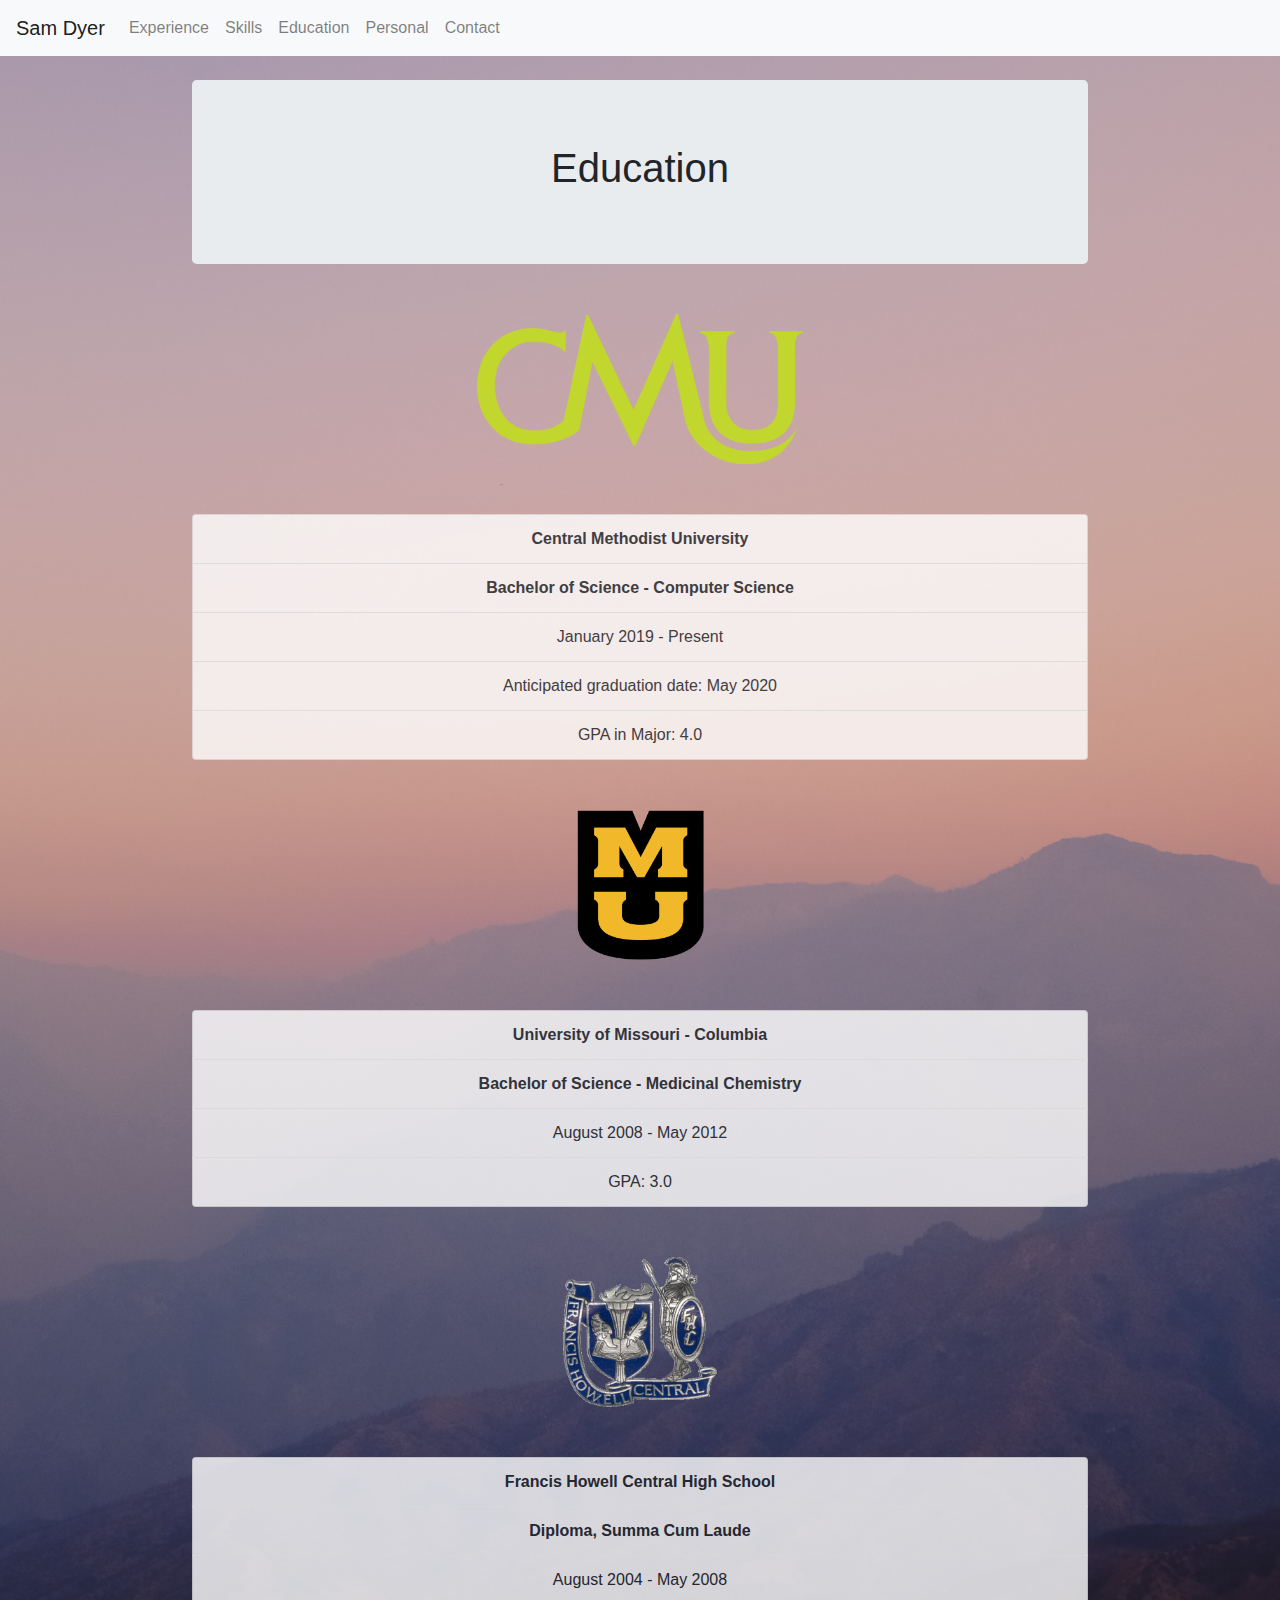
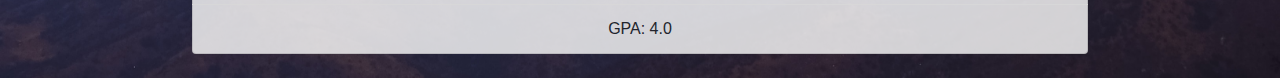
<file: education.html>
<!DOCTYPE html>
<html lang="en">

<head>
  <title>Sam Dyer</title>
  <meta charset="utf-8">
  <meta name="viewport" content="width=device-width, initial-scale=1, shrink-to-fit=no">
  <meta http-equiv="X-UA-Compatible" content="ie=edge">
  <link rel="stylesheet" href="https://maxcdn.bootstrapcdn.com/bootstrap/4.0.0/css/bootstrap.min.css" integrity="sha384-Gn5384xqQ1aoWXA+058RXPxPg6fy4IWvTNh0E263XmFcJlSAwiGgFAW/dAiS6JXm" crossorigin="anonymous">
  <link rel="stylesheet" type="text/css" href="styles.css" />
</head>

<body class="bg-image" data-spy="scroll data-offset="500" onload="loadNavBar()">
    <!--HEADER-->
    <nav class="navbar navbar-expand-lg navbar-light bg-light">
            <a class="navbar-brand" id="navBarBrand" href="index.html">Sam Dyer</a>
            <button id="hamburgerButton" class="navbar-toggler" type="button" data-toggle="collapse" data-target="#navbarSupportedContent">
                <span class="navbar-toggler-icon">
            </button>
            
            <div class="collapse navbar-collapse" id="navbarSupportedContent">
                <ul class="navbar-nav" id="navbarList">
                <li class="nav-item"><a class="nav-link" href="experience.html">Experience</a></li>
                    <li class="nav-item"><a class="nav-link" href="skills.html">Skills</a></li>
                    <li class="nav-item"><a class="nav-link" href="education.html">Education</a></li>
                    <li class="nav-item"><a class="nav-link" href="personal.html">Personal</a></li>
                    <li class="nav-item"><a class="nav-link" href="contact.html">Contact</a></li>
                </ul>
            </div>
        </nav>

    <!--MAIN CONTENT-->
    <div class="tab-content">
        <br/>
        <div id="education" class="tab-pane fade show active narrow">
            <div class="jumbotron text-center">
                <h1>Education</h1>
            </div>
            <img src="img/cmu.png" class="logo" />
            <ul class="list-group">
                <li class="list-group-item text-center sub-header"><strong>Central Methodist University</strong></li>
                <li class="list-group-item text-center"><strong>Bachelor of Science - Computer Science</strong></li>
                <li class="list-group-item text-center">January 2019 - Present</li>
                <li class="list-group-item text-center">Anticipated graduation date: May 2020</li>
                <li class="list-group-item text-center">GPA in Major: 4.0</li>
            </ul>
            <img src="img/mizzou.png" class="logo" />
            <ul class="list-group">
                <li class="list-group-item text-center sub-header"><strong>University of Missouri - Columbia</strong></li>
                <li class="list-group-item text-center"><strong>Bachelor of Science - Medicinal Chemistry</strong></li>
                <li class="list-group-item text-center">August 2008 - May 2012</li>
                <li class="list-group-item text-center">GPA: 3.0</li>
            </ul>
            <img src="img/fhc.png" class="logo" />
            <ul class="list-group">
                <li class="list-group-item text-center sub-header"><strong>Francis Howell Central High School</strong></li>
                <li class="list-group-item text-center"><strong>Diploma, Summa Cum Laude</strong></li>
                <li class="list-group-item text-center">August 2004 - May 2008</li>
                <li class="list-group-item text-center">GPA: 4.0</li>
                </ul>             
        </div>
    </div>
</br>
    <script src="https://code.jquery.com/jquery-3.2.1.slim.min.js" integrity="sha384-KJ3o2DKtIkvYIK3UENzmM7KCkRr/rE9/Qpg6aAZGJwFDMVNA/GpGFF93hXpG5KkN" crossorigin="anonymous"></script>
    <script src="https://cdnjs.cloudflare.com/ajax/libs/popper.js/1.12.9/umd/popper.min.js" integrity="sha384-ApNbgh9B+Y1QKtv3Rn7W3mgPxhU9K/ScQsAP7hUibX39j7fakFPskvXusvfa0b4Q" crossorigin="anonymous"></script>
    <script src="https://maxcdn.bootstrapcdn.com/bootstrap/4.0.0/js/bootstrap.min.js" integrity="sha384-JZR6Spejh4U02d8jOt6vLEHfe/JQGiRRSQQxSfFWpi1MquVdAyjUar5+76PVCmYl" crossorigin="anonymous"></script>
</body>
</html>
</file>
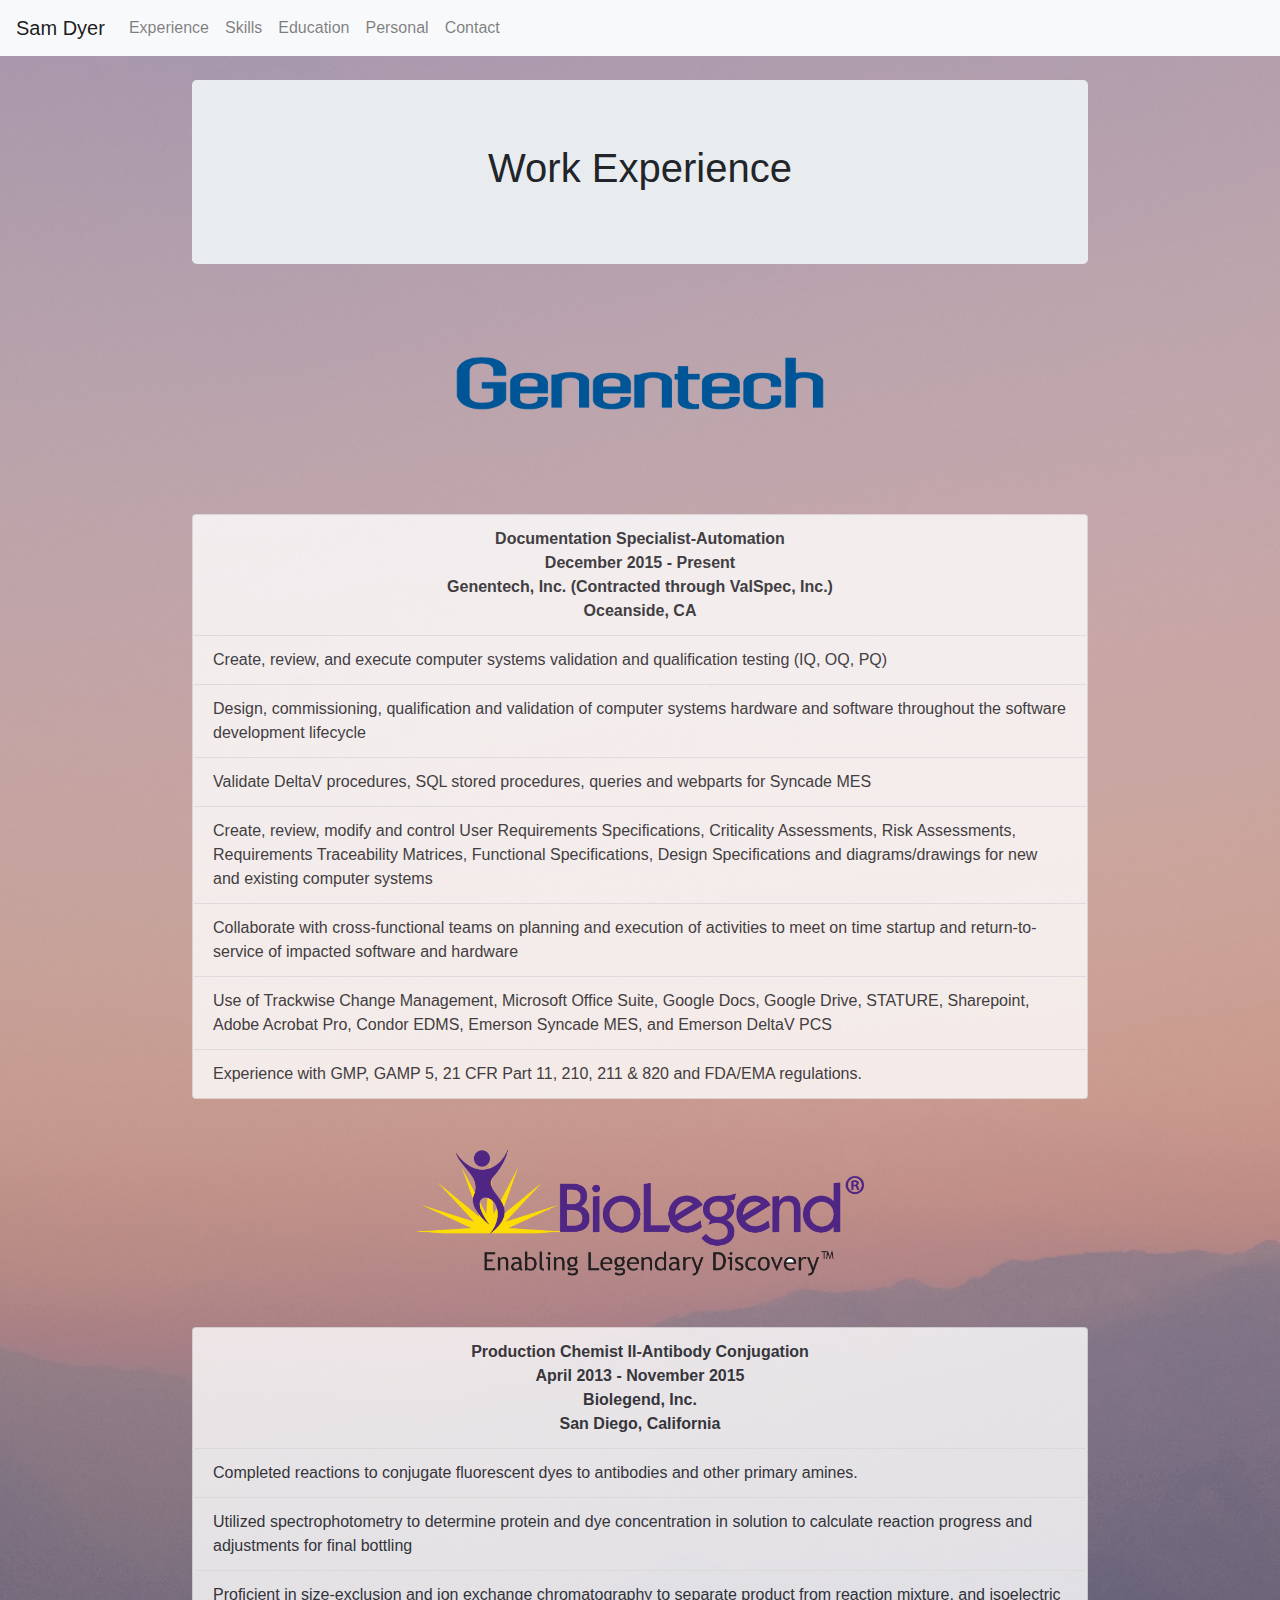
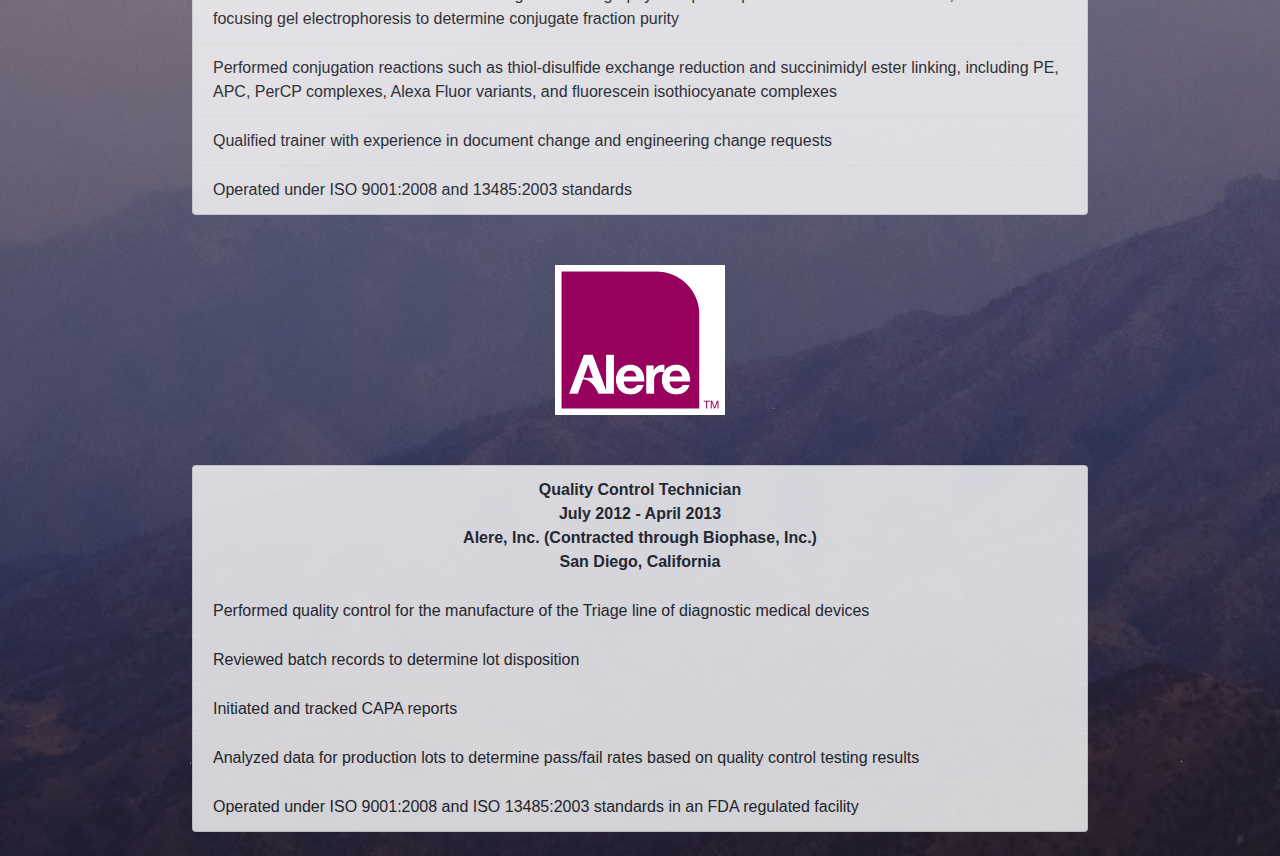
<file: experience.html>
<!DOCTYPE html>
<html lang="en">

<head>
  <title>Sam Dyer</title>
  <meta charset="utf-8">
  <meta name="viewport" content="width=device-width, initial-scale=1, shrink-to-fit=no">
  <meta http-equiv="X-UA-Compatible" content="ie=edge">
  <link rel="stylesheet" href="https://maxcdn.bootstrapcdn.com/bootstrap/4.0.0/css/bootstrap.min.css" integrity="sha384-Gn5384xqQ1aoWXA+058RXPxPg6fy4IWvTNh0E263XmFcJlSAwiGgFAW/dAiS6JXm" crossorigin="anonymous">
  <link rel="stylesheet" type="text/css" href="styles.css" />
</head>

<body class="bg-image" data-spy="scroll data-offset="500" onload="loadNavBar()">
    <!--HEADER-->
    <nav class="navbar navbar-expand-lg navbar-light bg-light">
            <a class="navbar-brand" id="navBarBrand" href="index.html">Sam Dyer</a>
            <button id="hamburgerButton" class="navbar-toggler" type="button" data-toggle="collapse" data-target="#navbarSupportedContent">
                <span class="navbar-toggler-icon">
            </button>
            
            <div class="collapse navbar-collapse" id="navbarSupportedContent">
                <ul class="navbar-nav" id="navbarList">
                <li class="nav-item"><a class="nav-link" href="experience.html">Experience</a></li>
                    <li class="nav-item"><a class="nav-link" href="skills.html">Skills</a></li>
                    <li class="nav-item"><a class="nav-link" href="education.html">Education</a></li>
                    <li class="nav-item"><a class="nav-link" href="personal.html">Personal</a></li>
                    <li class="nav-item"><a class="nav-link" href="contact.html">Contact</a></li>
                </ul>
            </div>
        </nav>

    <!--MAIN CONTENT-->
    <div class="tab-content">
        <br/>

        <div id="experience" class="tab-pane fade show active narrow">
            <div class="jumbotron text-center">
                <h1>Work Experience</h1>
            </div>
            <img src="img/gene.png" class="logo" />
            <ul class="list-group left">
                <li class="list-group-item text-center sub-header">
                    <strong>Documentation Specialist-Automation</strong>
                    <br/>
                    <strong>December 2015 - Present</strong>
                    <br/>
                    <strong>Genentech, Inc. (Contracted through ValSpec, Inc.)</strong>
                    <br/>
                    <strong>Oceanside, CA</strong>
                </li>
                <li class="list-group-item">Create, review, and execute computer systems validation and qualification testing (IQ, OQ, PQ)</li>
                <li class="list-group-item">Design, commissioning, qualification and validation of computer systems hardware and software throughout the software development lifecycle</li>
                <li class="list-group-item">Validate DeltaV procedures, SQL stored procedures, queries and webparts for Syncade MES</li>
                <li class="list-group-item">Create, review, modify and control User Requirements Specifications, Criticality Assessments, Risk Assessments, Requirements Traceability Matrices, Functional Specifications, Design Specifications and diagrams/drawings for new and existing computer systems</li>
                <li class="list-group-item">Collaborate with cross-functional teams on planning and execution of activities to meet on time startup and return-to-service of impacted software and hardware</li>
                <li class="list-group-item">Use of Trackwise Change Management, Microsoft Office Suite,  Google Docs, Google Drive, STATURE, Sharepoint, Adobe Acrobat Pro, Condor EDMS, Emerson Syncade MES, and Emerson DeltaV PCS</li>
                <li class="list-group-item">Experience with GMP, GAMP 5, 21 CFR Part 11, 210, 211 & 820 and FDA/EMA regulations.</li>
            </ul>
            <img src="img/biolegend.png" class="logo" />
            <ul class="list-group">
                <li class="list-group-item text-center sub-header">
                        <strong>Production Chemist II-Antibody Conjugation</strong>
                        <br/>
                        <strong>April 2013 - November 2015</strong>
                        <br/>
                        <strong>Biolegend, Inc.</strong>
                        <br/>
                        <strong>San Diego, California</strong>
                </li>
                <li class="list-group-item">Completed reactions to conjugate fluorescent dyes to antibodies and other primary amines.</li>
                <li class="list-group-item">Utilized spectrophotometry to determine protein and dye concentration in solution to calculate reaction progress and adjustments for final bottling</li>
                <li class="list-group-item">Proficient in size-exclusion and ion exchange chromatography to separate product from reaction mixture, and isoelectric focusing gel electrophoresis to determine conjugate fraction purity</li>
                <li class="list-group-item">Performed conjugation reactions such as thiol-disulfide exchange reduction and succinimidyl ester linking, including PE, APC, PerCP complexes, Alexa Fluor variants, and fluorescein isothiocyanate complexes</li>
                <li class="list-group-item">Qualified trainer with experience in document change and engineering change requests</li>
                <li class="list-group-item">Operated under ISO 9001:2008 and 13485:2003 standards</li>
            </ul>
            <img src="img/alere.png" class="logo" />
            <ul class="list-group">
                <li class="list-group-item text-center sub-header">
                        <strong>Quality Control Technician</strong>
                        <br/>
                        <strong>July 2012 - April 2013</strong>
                        <br/>
                        <strong>Alere, Inc. (Contracted through Biophase, Inc.)</strong>
                        <br/>
                        <strong>San Diego, California</strong>
                </li>
                <li class="list-group-item">Performed quality control for the manufacture of the Triage line of diagnostic medical devices</li>
                <li class="list-group-item">Reviewed batch records to determine lot disposition</li>
                <li class="list-group-item">Initiated and tracked CAPA reports</li>
                <li class="list-group-item">Analyzed data for production lots to determine pass/fail rates based on quality control testing results</li>
                <li class="list-group-item">Operated under ISO 9001:2008 and ISO 13485:2003 standards in an FDA regulated facility</li>
            </ul>
        </div>
    </div>
</br>
    <script src="https://code.jquery.com/jquery-3.2.1.slim.min.js" integrity="sha384-KJ3o2DKtIkvYIK3UENzmM7KCkRr/rE9/Qpg6aAZGJwFDMVNA/GpGFF93hXpG5KkN" crossorigin="anonymous"></script>
    <script src="https://cdnjs.cloudflare.com/ajax/libs/popper.js/1.12.9/umd/popper.min.js" integrity="sha384-ApNbgh9B+Y1QKtv3Rn7W3mgPxhU9K/ScQsAP7hUibX39j7fakFPskvXusvfa0b4Q" crossorigin="anonymous"></script>
    <script src="https://maxcdn.bootstrapcdn.com/bootstrap/4.0.0/js/bootstrap.min.js" integrity="sha384-JZR6Spejh4U02d8jOt6vLEHfe/JQGiRRSQQxSfFWpi1MquVdAyjUar5+76PVCmYl" crossorigin="anonymous"></script>
</body>
</html>
</file>
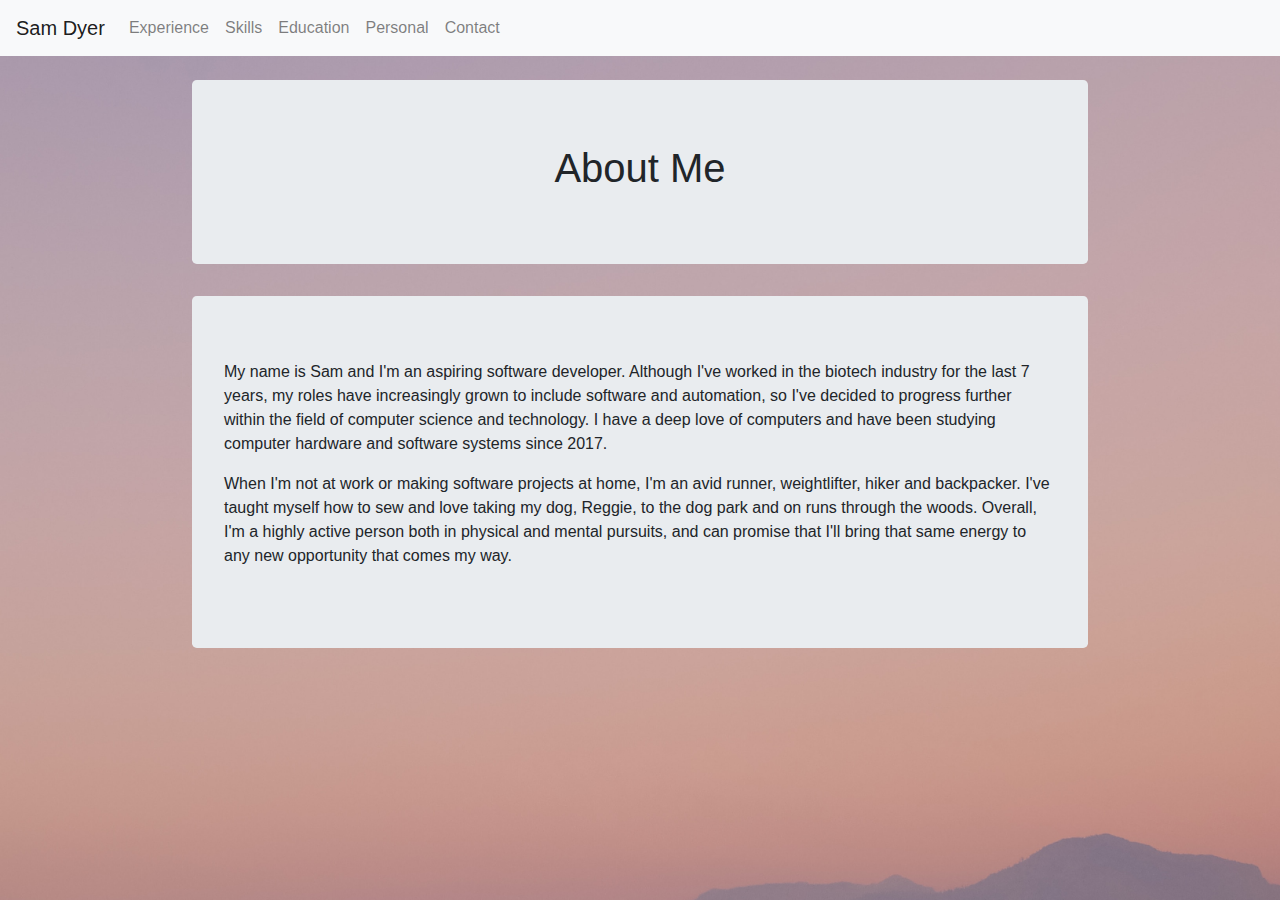
<file: personal.html>
<!DOCTYPE html>
<html lang="en">

<head>
  <title>Sam Dyer</title>
  <meta charset="utf-8">
  <meta name="viewport" content="width=device-width, initial-scale=1, shrink-to-fit=no">
  <meta http-equiv="X-UA-Compatible" content="ie=edge">
  <link rel="stylesheet" href="https://maxcdn.bootstrapcdn.com/bootstrap/4.0.0/css/bootstrap.min.css" integrity="sha384-Gn5384xqQ1aoWXA+058RXPxPg6fy4IWvTNh0E263XmFcJlSAwiGgFAW/dAiS6JXm" crossorigin="anonymous">
  <link rel="stylesheet" type="text/css" href="styles.css" />
</head>

<body class="bg-image" data-spy="scroll data-offset="500" onload="loadNavBar()">
    <!--HEADER-->
    <nav class="navbar navbar-expand-lg navbar-light bg-light">
            <a class="navbar-brand" id="navBarBrand" href="index.html">Sam Dyer</a>
            <button id="hamburgerButton" class="navbar-toggler" type="button" data-toggle="collapse" data-target="#navbarSupportedContent">
                <span class="navbar-toggler-icon">
            </button>
            
            <div class="collapse navbar-collapse" id="navbarSupportedContent">
                <ul class="navbar-nav" id="navbarList">
                <li class="nav-item"><a class="nav-link" href="experience.html">Experience</a></li>
                    <li class="nav-item"><a class="nav-link" href="skills.html">Skills</a></li>
                    <li class="nav-item"><a class="nav-link" href="education.html">Education</a></li>
                    <li class="nav-item"><a class="nav-link" href="personal.html">Personal</a></li>
                    <li class="nav-item"><a class="nav-link" href="contact.html">Contact</a></li>
                </ul>
            </div>
        </nav>

    <!--MAIN CONTENT-->
    <div class="tab-content">
        <br/>
        <div id="personal" class="tab-pane fade show active narrow">
            <div class="jumbotron text-center">
                <h1>About Me</h1>
            </div>
        <div class="jumbotron">        
            <p>
                My name is Sam and I'm an aspiring software developer. Although I've worked in the biotech industry for the last 7 years, my roles have increasingly grown to include
                software and automation, so I've decided to progress further within the field of computer science and technology. I have a deep love of computers and have been studying computer hardware and software
                systems since 2017.
            </p>
            <p>
                When I'm not at work or making software projects at home, I'm an avid runner, weightlifter, hiker and backpacker. I've taught myself
                how to sew and love taking my dog, Reggie, to the dog park and on runs through the woods. Overall, I'm a highly active person both in physical and mental pursuits,
                and can promise that I'll bring that same energy to any new opportunity that comes my way.
            </p>
        </div>
    </div>
</br>
    <script src="https://code.jquery.com/jquery-3.2.1.slim.min.js" integrity="sha384-KJ3o2DKtIkvYIK3UENzmM7KCkRr/rE9/Qpg6aAZGJwFDMVNA/GpGFF93hXpG5KkN" crossorigin="anonymous"></script>
    <script src="https://cdnjs.cloudflare.com/ajax/libs/popper.js/1.12.9/umd/popper.min.js" integrity="sha384-ApNbgh9B+Y1QKtv3Rn7W3mgPxhU9K/ScQsAP7hUibX39j7fakFPskvXusvfa0b4Q" crossorigin="anonymous"></script>
    <script src="https://maxcdn.bootstrapcdn.com/bootstrap/4.0.0/js/bootstrap.min.js" integrity="sha384-JZR6Spejh4U02d8jOt6vLEHfe/JQGiRRSQQxSfFWpi1MquVdAyjUar5+76PVCmYl" crossorigin="anonymous"></script>
</body>
</html>
</file>
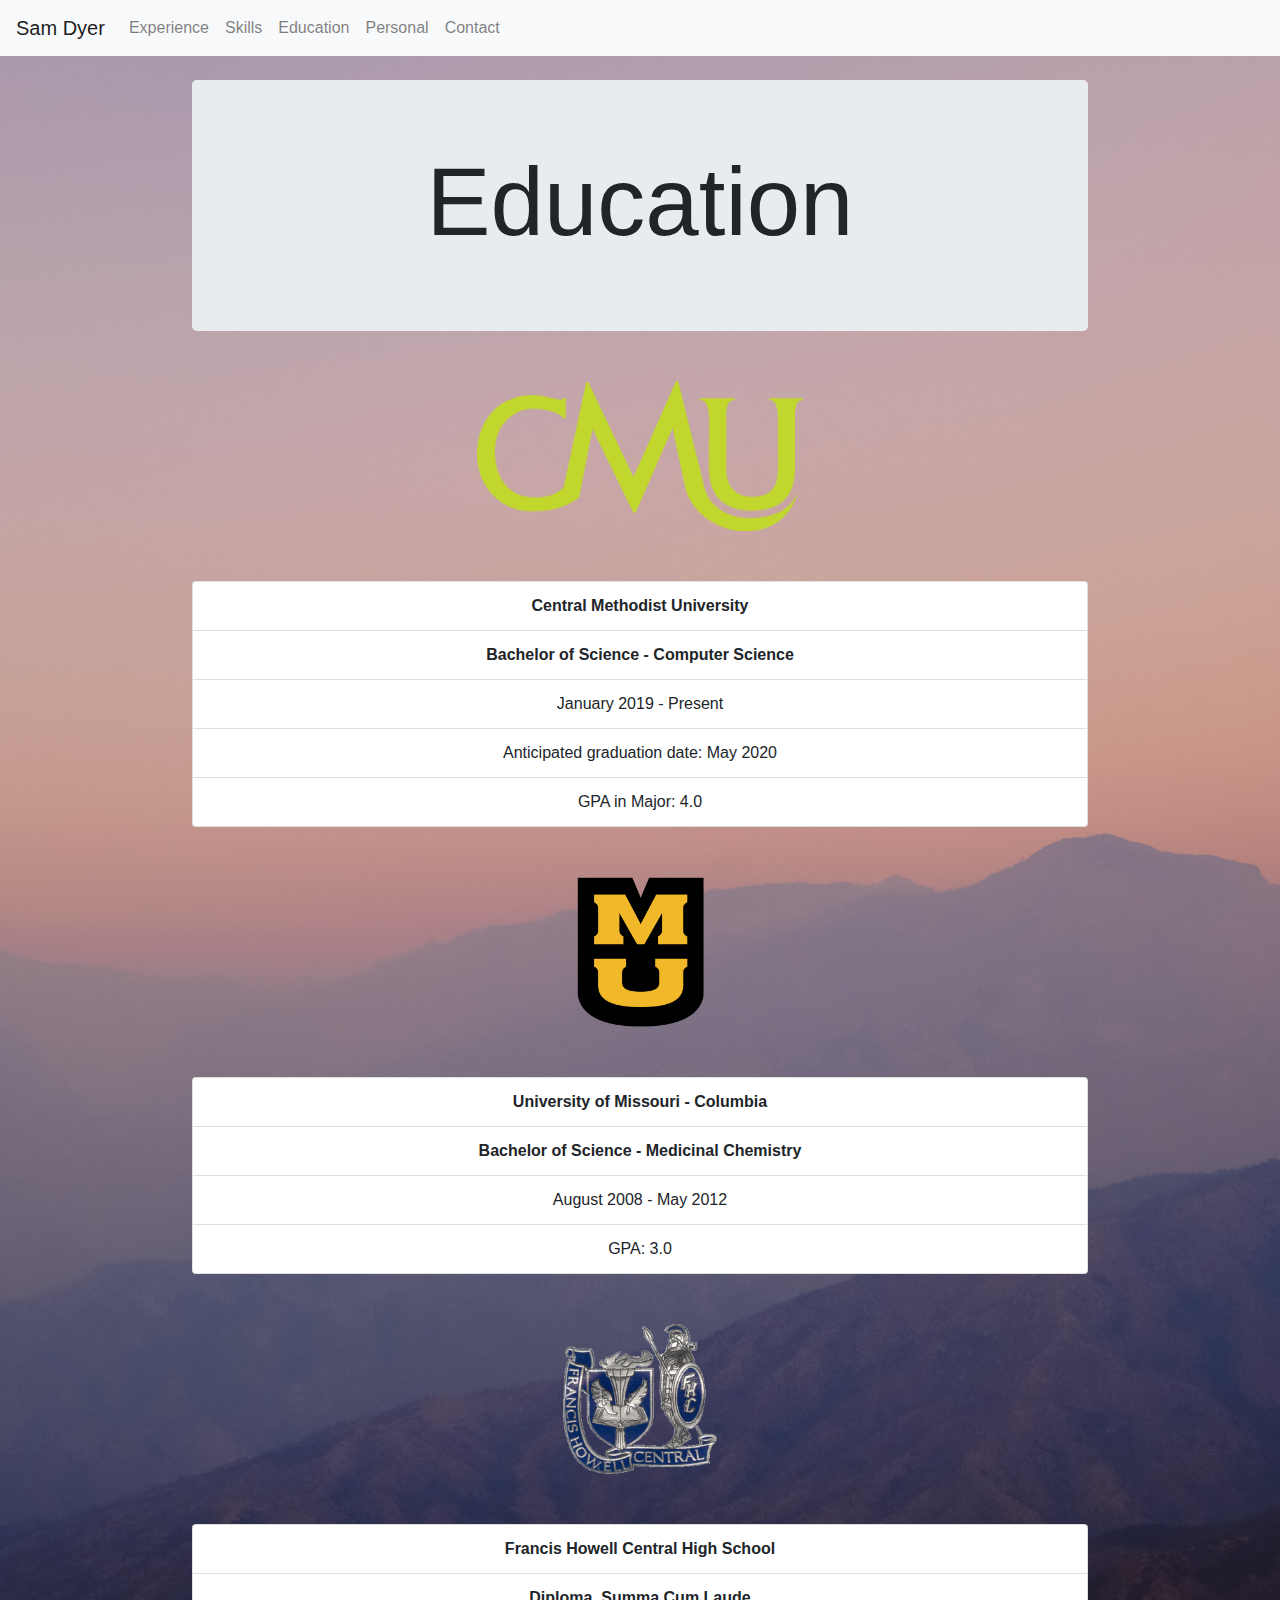
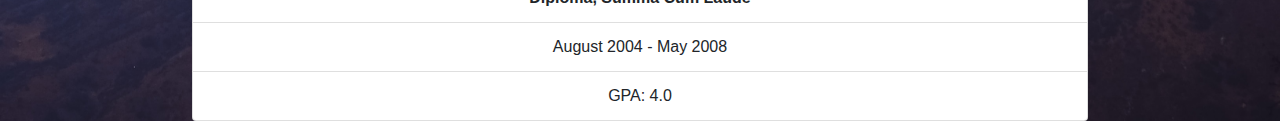
<file: resume/education.html>
<!DOCTYPE html>
<html lang="en">

<head>
  <title>Sam Dyer</title>
  <meta charset="utf-8">
  <meta name="viewport" content="width=device-width, initial-scale=1, shrink-to-fit=no">
  <meta http-equiv="X-UA-Compatible" content="ie=edge">
  <link rel="stylesheet" href="https://maxcdn.bootstrapcdn.com/bootstrap/4.0.0/css/bootstrap.min.css" integrity="sha384-Gn5384xqQ1aoWXA+058RXPxPg6fy4IWvTNh0E263XmFcJlSAwiGgFAW/dAiS6JXm" crossorigin="anonymous">
  <link rel="stylesheet" type="text/css" href="styles.css" />
  <script src="scripts.js"></script>
</head>

<body class="bg-image" data-spy="scroll data-offset="500" onload="loadNavBar()">
    <!--HEADER-->
    <nav class="navbar navbar-expand-lg navbar-light bg-light">
            <a class="navbar-brand" id="navBarBrand" href="index.html">Sam Dyer</a>
            <button id="hamburgerButton" class="navbar-toggler" type="button" data-toggle="collapse" data-target="#navbarSupportedContent">
                <span class="navbar-toggler-icon">
            </button>
            
            <div class="collapse navbar-collapse" id="navbarSupportedContent">
                <ul class="navbar-nav" id="navbarList">
                <li class="nav-item"><a class="nav-link" href="experience.html">Experience</a></li>
                    <li class="nav-item"><a class="nav-link" href="skills.html">Skills</a></li>
                    <li class="nav-item"><a class="nav-link" href="education.html">Education</a></li>
                    <li class="nav-item"><a class="nav-link" href="personal.html">Personal</a></li>
                    <li class="nav-item"><a class="nav-link" href="contact.html">Contact</a></li>
                </ul>
            </div>
        </nav>

    <!--MAIN CONTENT-->
    <div class="tab-content">
        <br/>
        <div id="education" class="tab-pane fade show active narrow">
            <div class="jumbotron text-center">
                <h1 class="display-1">Education</h1>
            </div>
            <img src="img/cmu.png" class="logo" />
            <ul class="list-group">
                <li class="list-group-item text-center sub-header"><strong>Central Methodist University</strong></li>
                <li class="list-group-item text-center"><strong>Bachelor of Science - Computer Science</strong></li>
                <li class="list-group-item text-center">January 2019 - Present</li>
                <li class="list-group-item text-center">Anticipated graduation date: May 2020</li>
                <li class="list-group-item text-center">GPA in Major: 4.0</li>
            </ul>
            <img src="img/mizzou.png" class="logo" />
            <ul class="list-group">
                <li class="list-group-item text-center sub-header"><strong>University of Missouri - Columbia</strong></li>
                <li class="list-group-item text-center"><strong>Bachelor of Science - Medicinal Chemistry</strong></li>
                <li class="list-group-item text-center">August 2008 - May 2012</li>
                <li class="list-group-item text-center">GPA: 3.0</li>
            </ul>
            <img src="img/fhc.png" class="logo" />
            <ul class="list-group">
                <li class="list-group-item text-center sub-header"><strong>Francis Howell Central High School</strong></li>
                <li class="list-group-item text-center"><strong>Diploma, Summa Cum Laude</strong></li>
                <li class="list-group-item text-center">August 2004 - May 2008</li>
                <li class="list-group-item text-center">GPA: 4.0</li>
                </ul>             
        </div>
    </div>

    <script src="https://code.jquery.com/jquery-3.2.1.slim.min.js" integrity="sha384-KJ3o2DKtIkvYIK3UENzmM7KCkRr/rE9/Qpg6aAZGJwFDMVNA/GpGFF93hXpG5KkN" crossorigin="anonymous"></script>
    <script src="https://cdnjs.cloudflare.com/ajax/libs/popper.js/1.12.9/umd/popper.min.js" integrity="sha384-ApNbgh9B+Y1QKtv3Rn7W3mgPxhU9K/ScQsAP7hUibX39j7fakFPskvXusvfa0b4Q" crossorigin="anonymous"></script>
    <script src="https://maxcdn.bootstrapcdn.com/bootstrap/4.0.0/js/bootstrap.min.js" integrity="sha384-JZR6Spejh4U02d8jOt6vLEHfe/JQGiRRSQQxSfFWpi1MquVdAyjUar5+76PVCmYl" crossorigin="anonymous"></script>
</body>
</html>
</file>
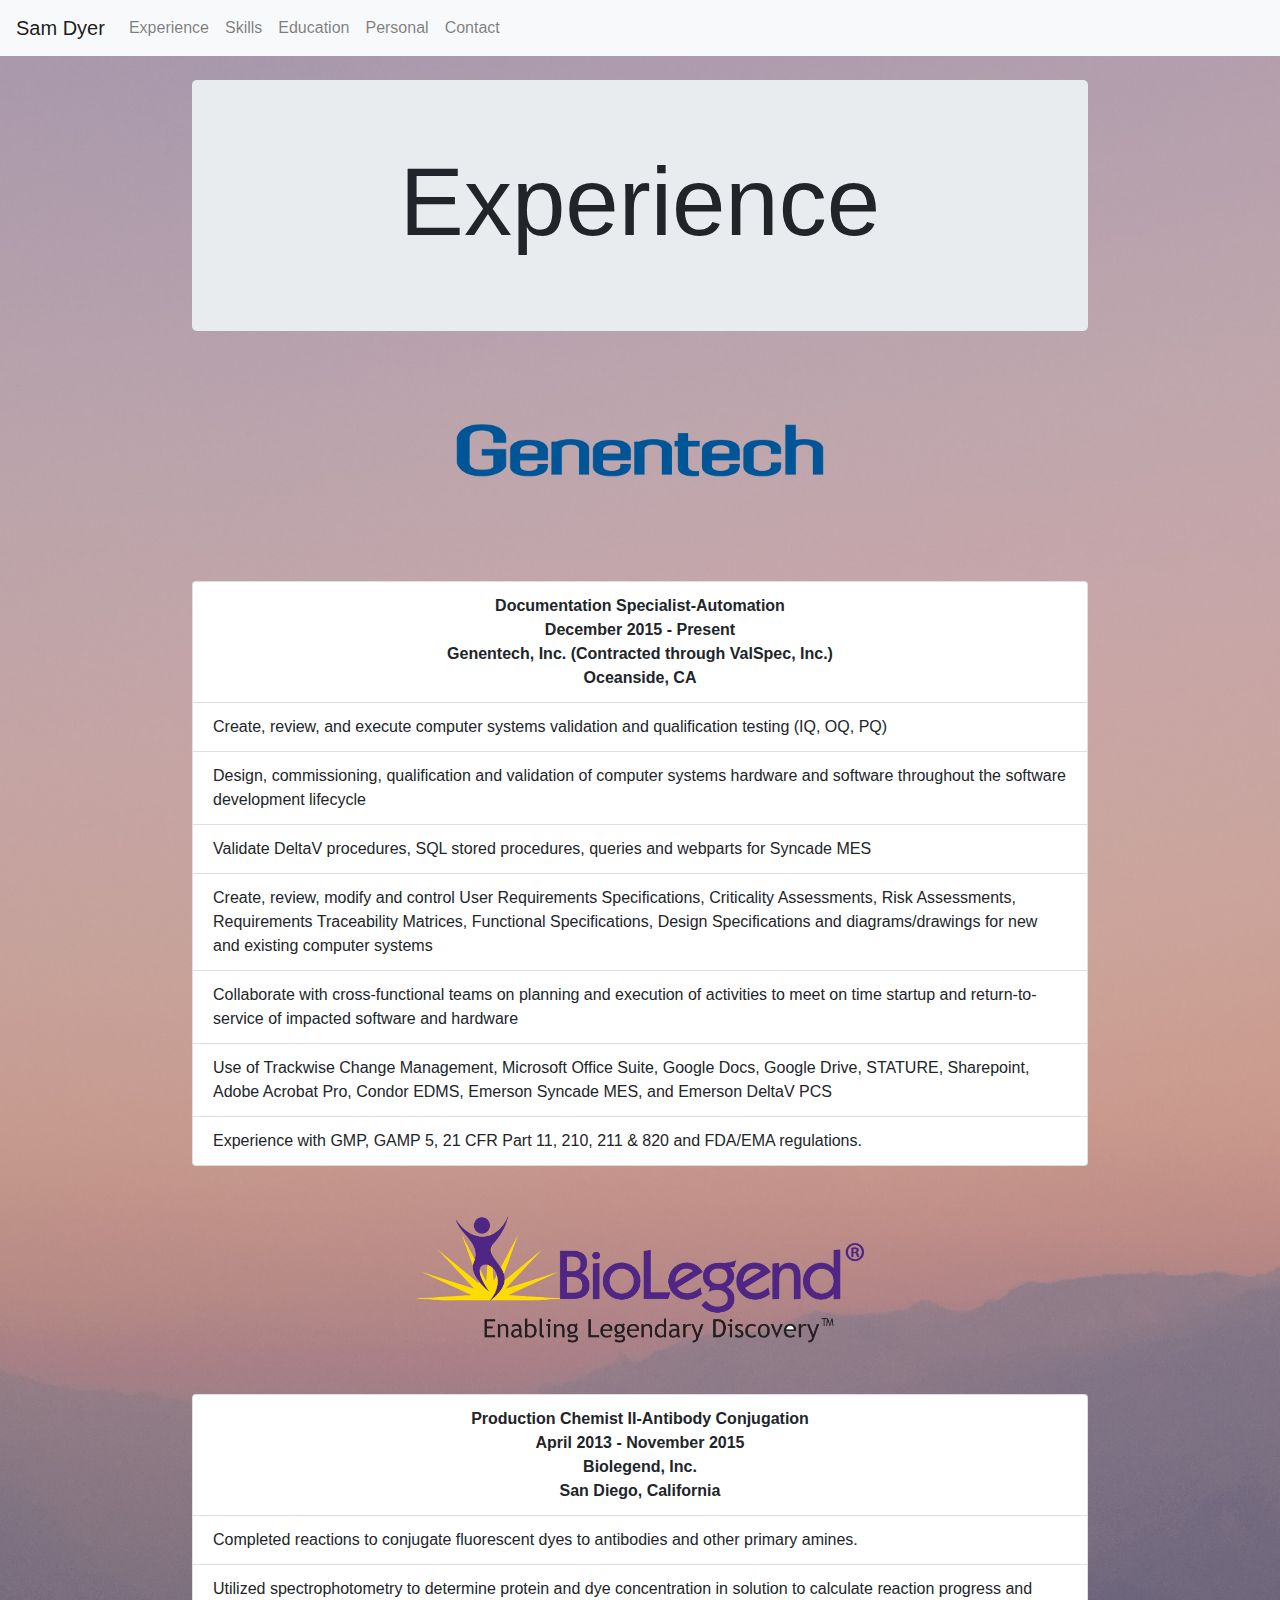
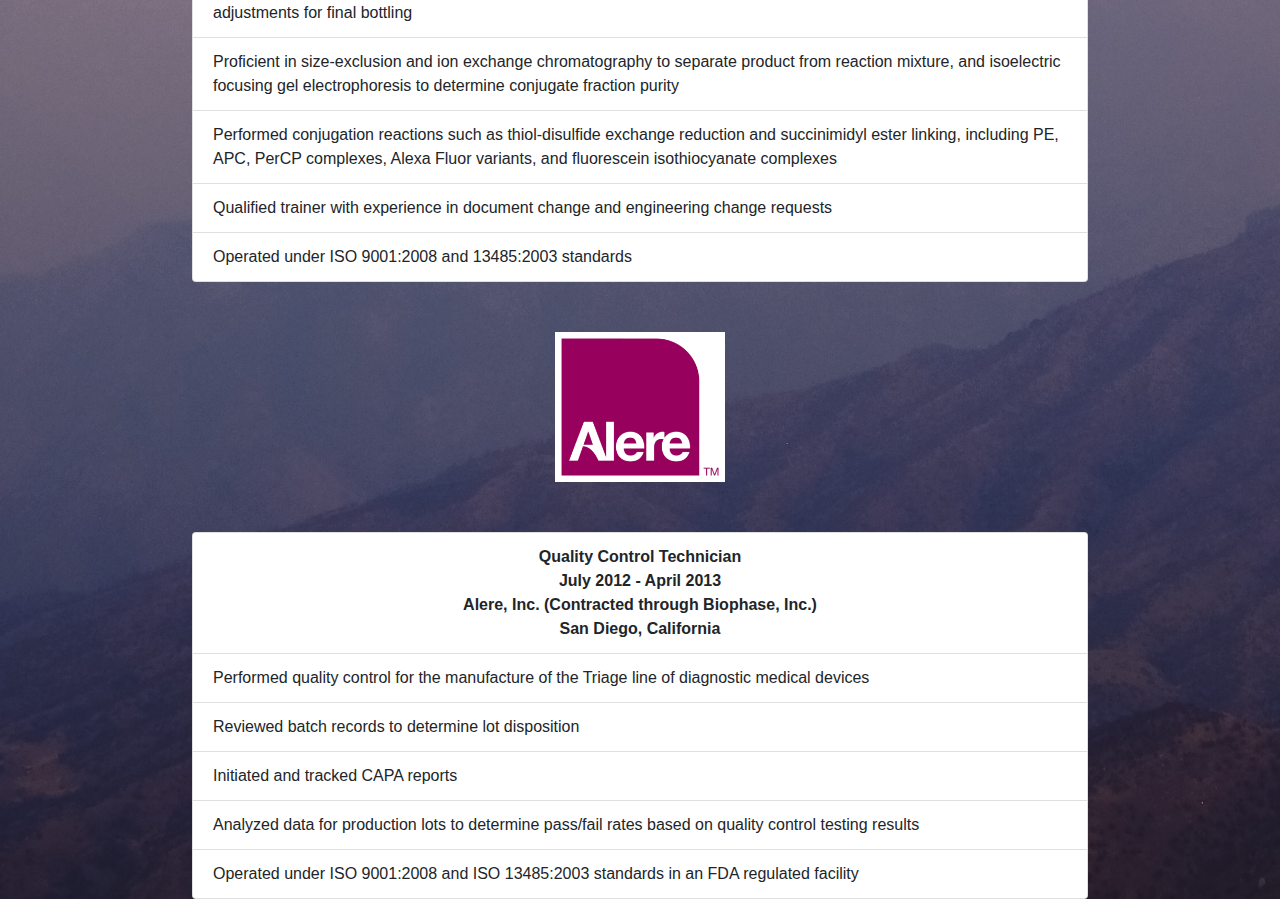
<file: resume/experience.html>
<!DOCTYPE html>
<html lang="en">

<head>
  <title>Sam Dyer</title>
  <meta charset="utf-8">
  <meta name="viewport" content="width=device-width, initial-scale=1, shrink-to-fit=no">
  <meta http-equiv="X-UA-Compatible" content="ie=edge">
  <link rel="stylesheet" href="https://maxcdn.bootstrapcdn.com/bootstrap/4.0.0/css/bootstrap.min.css" integrity="sha384-Gn5384xqQ1aoWXA+058RXPxPg6fy4IWvTNh0E263XmFcJlSAwiGgFAW/dAiS6JXm" crossorigin="anonymous">
  <link rel="stylesheet" type="text/css" href="styles.css" />
  <script src="scripts.js"></script>
</head>

<body class="bg-image" data-spy="scroll data-offset="500" onload="loadNavBar()">
    <!--HEADER-->
    <nav class="navbar navbar-expand-lg navbar-light bg-light">
            <a class="navbar-brand" id="navBarBrand" href="index.html">Sam Dyer</a>
            <button id="hamburgerButton" class="navbar-toggler" type="button" data-toggle="collapse" data-target="#navbarSupportedContent">
                <span class="navbar-toggler-icon">
            </button>
            
            <div class="collapse navbar-collapse" id="navbarSupportedContent">
                <ul class="navbar-nav" id="navbarList">
                <li class="nav-item"><a class="nav-link" href="experience.html">Experience</a></li>
                    <li class="nav-item"><a class="nav-link" href="skills.html">Skills</a></li>
                    <li class="nav-item"><a class="nav-link" href="education.html">Education</a></li>
                    <li class="nav-item"><a class="nav-link" href="personal.html">Personal</a></li>
                    <li class="nav-item"><a class="nav-link" href="contact.html">Contact</a></li>
                </ul>
            </div>
        </nav>

    <!--MAIN CONTENT-->
    <div class="tab-content">
        <br/>

        <div id="experience" class="tab-pane fade show active narrow">
            <div class="jumbotron text-center">
                <h1 class="display-1">Experience</h1>
            </div>
            <img src="img/gene.png" class="logo" />
            <ul class="list-group left">
                <li class="list-group-item text-center sub-header">
                    <strong>Documentation Specialist-Automation</strong>
                    <br/>
                    <strong>December 2015 - Present</strong>
                    <br/>
                    <strong>Genentech, Inc. (Contracted through ValSpec, Inc.)</strong>
                    <br/>
                    <strong>Oceanside, CA</strong>
                </li>
                <li class="list-group-item">Create, review, and execute computer systems validation and qualification testing (IQ, OQ, PQ)</li>
                <li class="list-group-item">Design, commissioning, qualification and validation of computer systems hardware and software throughout the software development lifecycle</li>
                <li class="list-group-item">Validate DeltaV procedures, SQL stored procedures, queries and webparts for Syncade MES</li>
                <li class="list-group-item">Create, review, modify and control User Requirements Specifications, Criticality Assessments, Risk Assessments, Requirements Traceability Matrices, Functional Specifications, Design Specifications and diagrams/drawings for new and existing computer systems</li>
                <li class="list-group-item">Collaborate with cross-functional teams on planning and execution of activities to meet on time startup and return-to-service of impacted software and hardware</li>
                <li class="list-group-item">Use of Trackwise Change Management, Microsoft Office Suite,  Google Docs, Google Drive, STATURE, Sharepoint, Adobe Acrobat Pro, Condor EDMS, Emerson Syncade MES, and Emerson DeltaV PCS</li>
                <li class="list-group-item">Experience with GMP, GAMP 5, 21 CFR Part 11, 210, 211 & 820 and FDA/EMA regulations.</li>
            </ul>
            <img src="img/biolegend.png" class="logo" />
            <ul class="list-group">
                <li class="list-group-item text-center sub-header">
                        <strong>Production Chemist II-Antibody Conjugation</strong>
                        <br/>
                        <strong>April 2013 - November 2015</strong>
                        <br/>
                        <strong>Biolegend, Inc.</strong>
                        <br/>
                        <strong>San Diego, California</strong>
                </li>
                <li class="list-group-item">Completed reactions to conjugate fluorescent dyes to antibodies and other primary amines.</li>
                <li class="list-group-item">Utilized spectrophotometry to determine protein and dye concentration in solution to calculate reaction progress and adjustments for final bottling</li>
                <li class="list-group-item">Proficient in size-exclusion and ion exchange chromatography to separate product from reaction mixture, and isoelectric focusing gel electrophoresis to determine conjugate fraction purity</li>
                <li class="list-group-item">Performed conjugation reactions such as thiol-disulfide exchange reduction and succinimidyl ester linking, including PE, APC, PerCP complexes, Alexa Fluor variants, and fluorescein isothiocyanate complexes</li>
                <li class="list-group-item">Qualified trainer with experience in document change and engineering change requests</li>
                <li class="list-group-item">Operated under ISO 9001:2008 and 13485:2003 standards</li>
            </ul>
            <img src="img/alere.png" class="logo" />
            <ul class="list-group">
                <li class="list-group-item text-center sub-header">
                        <strong>Quality Control Technician</strong>
                        <br/>
                        <strong>July 2012 - April 2013</strong>
                        <br/>
                        <strong>Alere, Inc. (Contracted through Biophase, Inc.)</strong>
                        <br/>
                        <strong>San Diego, California</strong>
                </li>
                <li class="list-group-item">Performed quality control for the manufacture of the Triage line of diagnostic medical devices</li>
                <li class="list-group-item">Reviewed batch records to determine lot disposition</li>
                <li class="list-group-item">Initiated and tracked CAPA reports</li>
                <li class="list-group-item">Analyzed data for production lots to determine pass/fail rates based on quality control testing results</li>
                <li class="list-group-item">Operated under ISO 9001:2008 and ISO 13485:2003 standards in an FDA regulated facility</li>
            </ul>
        </div>
    </div>

    <script src="https://code.jquery.com/jquery-3.2.1.slim.min.js" integrity="sha384-KJ3o2DKtIkvYIK3UENzmM7KCkRr/rE9/Qpg6aAZGJwFDMVNA/GpGFF93hXpG5KkN" crossorigin="anonymous"></script>
    <script src="https://cdnjs.cloudflare.com/ajax/libs/popper.js/1.12.9/umd/popper.min.js" integrity="sha384-ApNbgh9B+Y1QKtv3Rn7W3mgPxhU9K/ScQsAP7hUibX39j7fakFPskvXusvfa0b4Q" crossorigin="anonymous"></script>
    <script src="https://maxcdn.bootstrapcdn.com/bootstrap/4.0.0/js/bootstrap.min.js" integrity="sha384-JZR6Spejh4U02d8jOt6vLEHfe/JQGiRRSQQxSfFWpi1MquVdAyjUar5+76PVCmYl" crossorigin="anonymous"></script>
</body>
</html>
</file>
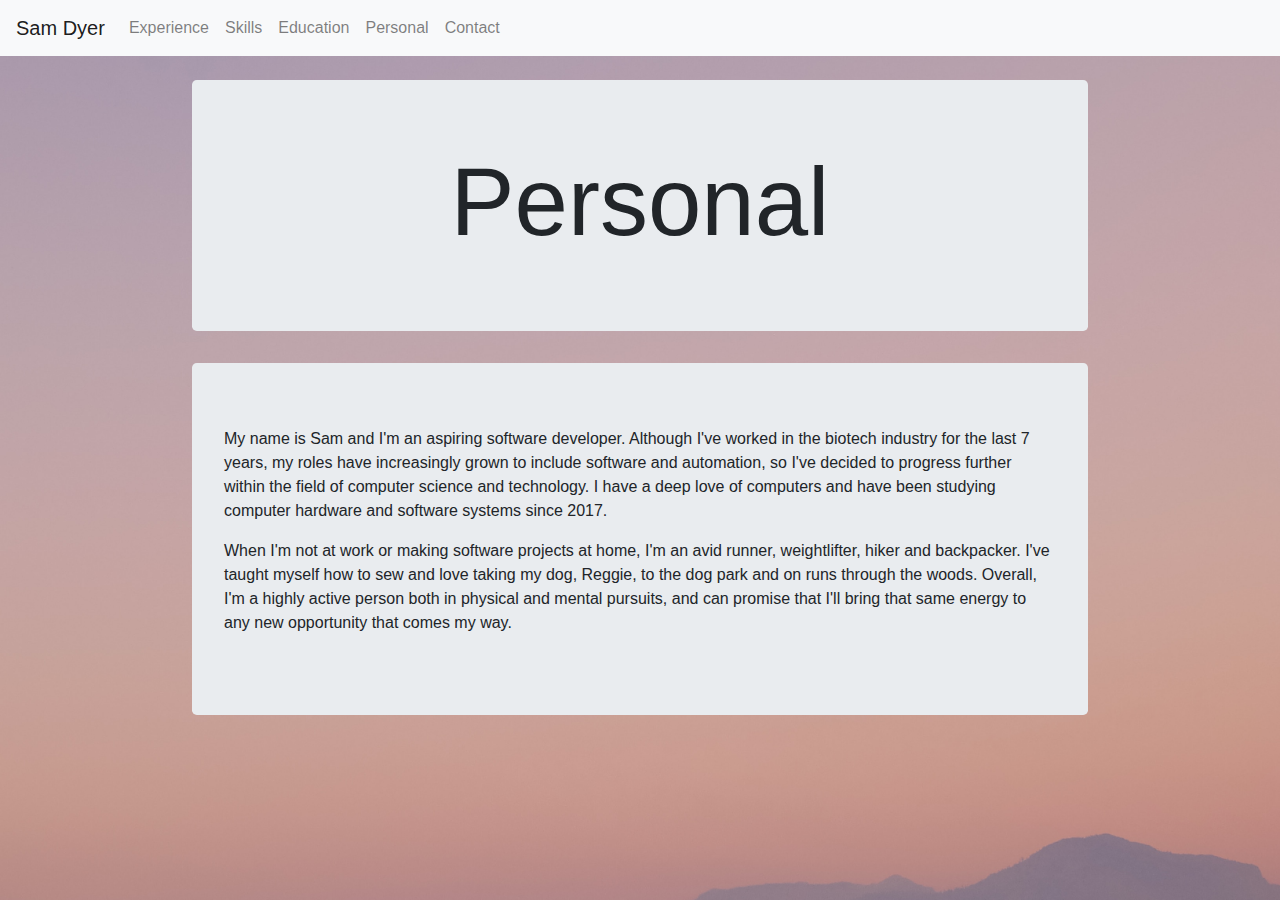
<file: resume/personal.html>
<!DOCTYPE html>
<html lang="en">

<head>
  <title>Sam Dyer</title>
  <meta charset="utf-8">
  <meta name="viewport" content="width=device-width, initial-scale=1, shrink-to-fit=no">
  <meta http-equiv="X-UA-Compatible" content="ie=edge">
  <link rel="stylesheet" href="https://maxcdn.bootstrapcdn.com/bootstrap/4.0.0/css/bootstrap.min.css" integrity="sha384-Gn5384xqQ1aoWXA+058RXPxPg6fy4IWvTNh0E263XmFcJlSAwiGgFAW/dAiS6JXm" crossorigin="anonymous">
  <link rel="stylesheet" type="text/css" href="styles.css" />
  <script src="scripts.js"></script>
</head>

<body class="bg-image" data-spy="scroll data-offset="500" onload="loadNavBar()">
    <!--HEADER-->
    <nav class="navbar navbar-expand-lg navbar-light bg-light">
            <a class="navbar-brand" id="navBarBrand" href="index.html">Sam Dyer</a>
            <button id="hamburgerButton" class="navbar-toggler" type="button" data-toggle="collapse" data-target="#navbarSupportedContent">
                <span class="navbar-toggler-icon">
            </button>
            
            <div class="collapse navbar-collapse" id="navbarSupportedContent">
                <ul class="navbar-nav" id="navbarList">
                <li class="nav-item"><a class="nav-link" href="experience.html">Experience</a></li>
                    <li class="nav-item"><a class="nav-link" href="skills.html">Skills</a></li>
                    <li class="nav-item"><a class="nav-link" href="education.html">Education</a></li>
                    <li class="nav-item"><a class="nav-link" href="personal.html">Personal</a></li>
                    <li class="nav-item"><a class="nav-link" href="contact.html">Contact</a></li>
                </ul>
            </div>
        </nav>

    <!--MAIN CONTENT-->
    <div class="tab-content">
        <br/>
        <div id="personal" class="tab-pane fade show active narrow">
            <div class="jumbotron text-center">
                <h1 class="display-1">Personal</h1>
            </div>
        <div class="jumbotron">        
            <p>
                My name is Sam and I'm an aspiring software developer. Although I've worked in the biotech industry for the last 7 years, my roles have increasingly grown to include
                software and automation, so I've decided to progress further within the field of computer science and technology. I have a deep love of computers and have been studying computer hardware and software
                systems since 2017.
            </p>
            <p>
                When I'm not at work or making software projects at home, I'm an avid runner, weightlifter, hiker and backpacker. I've taught myself
                how to sew and love taking my dog, Reggie, to the dog park and on runs through the woods. Overall, I'm a highly active person both in physical and mental pursuits,
                and can promise that I'll bring that same energy to any new opportunity that comes my way.
            </p>
        </div>
           
    </div>

    <script src="https://code.jquery.com/jquery-3.2.1.slim.min.js" integrity="sha384-KJ3o2DKtIkvYIK3UENzmM7KCkRr/rE9/Qpg6aAZGJwFDMVNA/GpGFF93hXpG5KkN" crossorigin="anonymous"></script>
    <script src="https://cdnjs.cloudflare.com/ajax/libs/popper.js/1.12.9/umd/popper.min.js" integrity="sha384-ApNbgh9B+Y1QKtv3Rn7W3mgPxhU9K/ScQsAP7hUibX39j7fakFPskvXusvfa0b4Q" crossorigin="anonymous"></script>
    <script src="https://maxcdn.bootstrapcdn.com/bootstrap/4.0.0/js/bootstrap.min.js" integrity="sha384-JZR6Spejh4U02d8jOt6vLEHfe/JQGiRRSQQxSfFWpi1MquVdAyjUar5+76PVCmYl" crossorigin="anonymous"></script>
</body>
</html>
</file>
<file: styles.css>
﻿
.body {
    font: roboto;
}

.bg-image {
    background-image: url(img/sequoia.jpg);
    background-color: rgb(18, 20, 17);
    background-repeat: no-repeat;
    background-size: cover;
    background-attachment: scroll;
}

.narrow {
    width: 70%;
    margin-left: auto;
    margin-right: auto;
}

.logo {
    display: block;
    margin-left: auto;
    margin-right: auto;
    margin-top: 50px;
    margin-bottom: 50px;
    align-content: center;
    max-width: 50%;
    max-height: 150px;
    opacity: 1 !important; 
}

.logo-sm {
    display: block;
    margin-left: auto;
    margin-right: auto;
    align-content: center;
    max-height: 150px;
    opacity: 1 !important;
}

.list-group-item {
    opacity: 0.8;
}
</file>
<file: resume/styles.css>
﻿
.bg-image {
    background-image: url(img/sequoia.jpg);
    background-color: rgb(18, 20, 17);
    background-repeat: no-repeat;
    background-size: cover;
    background-attachment: scroll;
}

.narrow {
    width: 70%;
    margin-left: auto;
    margin-right: auto;
}

.logo {
    display: block;
    margin-left: auto;
    margin-right: auto;
    margin-top: 50px;
    margin-bottom: 50px;
    align-content: center;
    max-width: 50%;
    max-height: 150px;
    opacity: 1 !important; 
}

.logo-sm {
    display: block;
    margin-left: auto;
    margin-right: auto;
    align-content: center;
    max-height: 150px;
    opacity: 1 !important;
}
</file>
